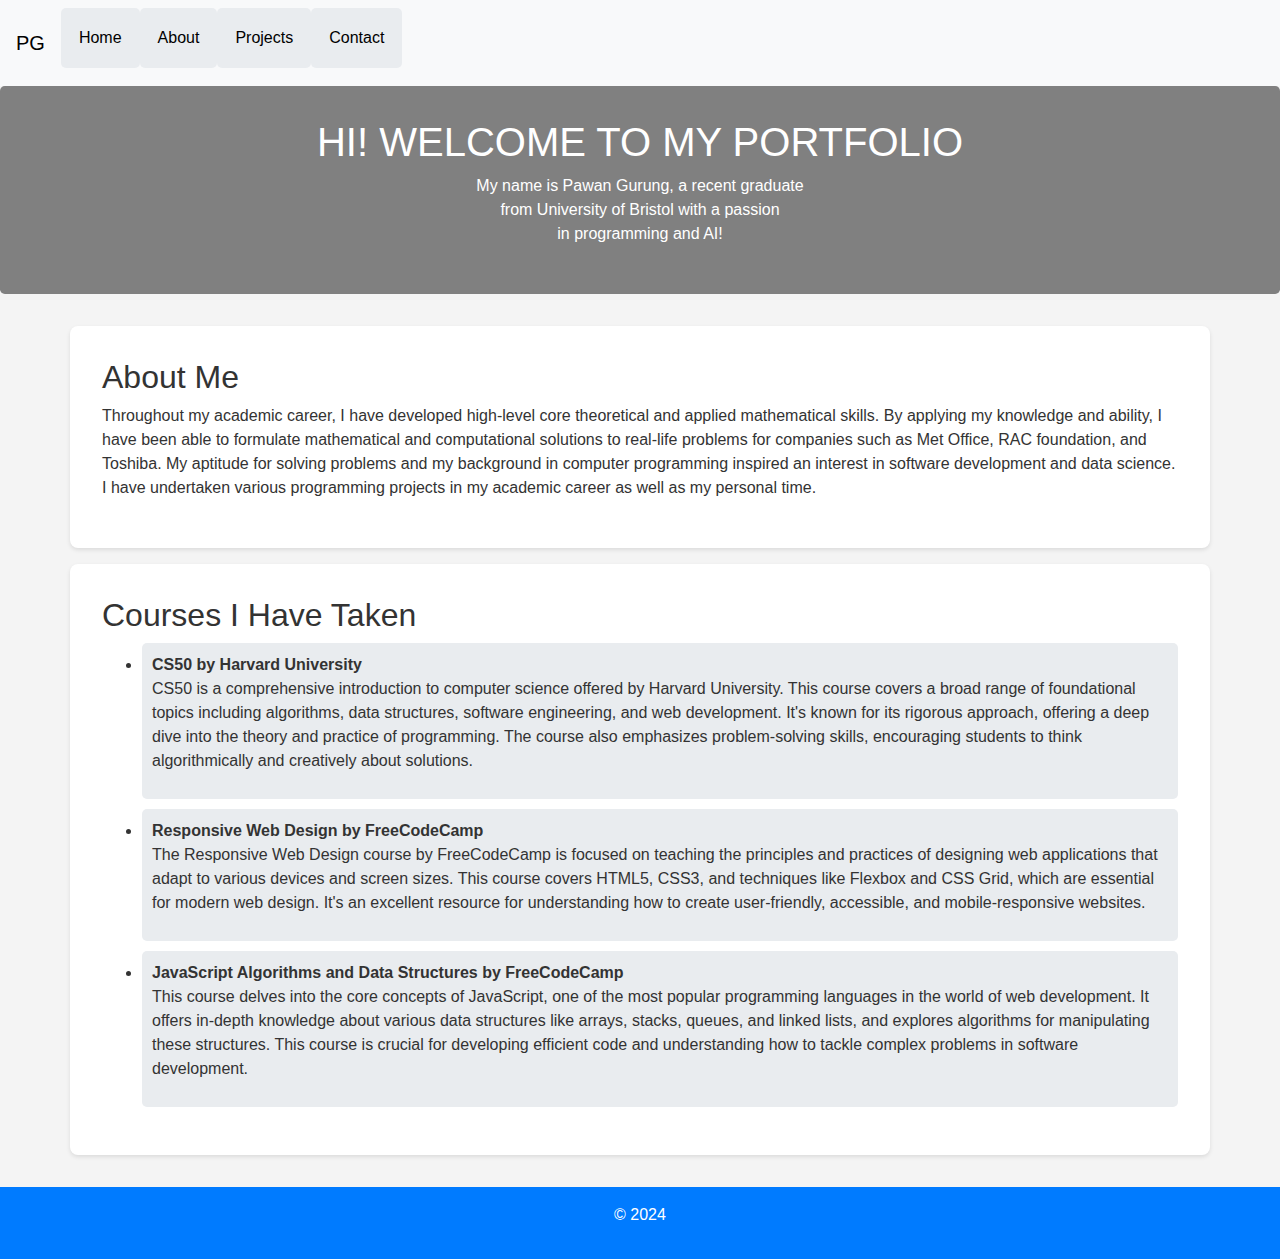
<file: Week 9 - HTML,CSS,JS/Homepage/index.html>
<!DOCTYPE html>
<html lang="en">
<head>
    <meta charset="UTF-8">
    <meta name="viewport" content="width=device-width, initial-scale=1.0">
    <title>My Website</title>
    <link rel="stylesheet" href="https://cdn.jsdelivr.net/npm/bootstrap@4.5.3/dist/css/bootstrap.min.css">
    <link href="styles.css" rel="stylesheet">
</head>
<body>
    <nav class="navbar navbar-expand-lg navbar-light bg-light">
        <a class="navbar-brand" href="index.html">PG</a>
        <button class="navbar-toggler" type="button" data-toggle="collapse" data-target="#navbarNav" aria-controls="navbarNav" aria-expanded="false" aria-label="Toggle navigation">
            <span class="navbar-toggler-icon"></span>
        </button>
        <div class="collapse navbar-collapse" id="navbarNav">
            <ul class="navbar-nav">
                <li class="nav-item active">
                    <a class="nav-link" href="index.html">Home <span class="sr-only">(current)</span></a>
                </li>
                <li class="nav-item">
                    <a class="nav-link" href="about.html">About</a>
                </li>
                <li class="nav-item">
                    <a class="nav-link" href="projects.html">Projects</a>
                </li>
                <li class="nav-item">
                    <a class="nav-link" href="contact.html">Contact</a>
                </li>
            </ul>
        </div>
    </nav>

    <header class="jumbotron">
        <h1>HI! WELCOME TO MY PORTFOLIO</h1>
        <p>My name is Pawan Gurung, a recent graduate <br>
            from University of Bristol with a passion <br>
            in programming and AI!
        </p>
    </header>

    <section class="container">
        <h2>About Me</h2>
        <p>Throughout my academic career, I have developed high-level core theoretical and applied mathematical skills. By applying my knowledge and ability, I have been able to formulate mathematical and computational solutions to real-life problems for companies such as Met Office, RAC foundation, and Toshiba.

            My aptitude for solving problems and my background in computer programming inspired an interest in software development and data science. I have undertaken various programming projects in my academic career
            as well as my personal time.</p>
    </section>
    <section class="container">
        <h2>Courses I Have Taken</h2>
        <ul>
            <li>
                <strong>CS50 by Harvard University</strong>
                <p>CS50 is a comprehensive introduction to computer science offered by Harvard University. This course covers a broad range of foundational topics including algorithms, data structures, software engineering, and web development. It's known for its rigorous approach, offering a deep dive into the theory and practice of programming. The course also emphasizes problem-solving skills, encouraging students to think algorithmically and creatively about solutions.</p>
            </li>
            <li>
                <strong>Responsive Web Design by FreeCodeCamp</strong>
                <p>The Responsive Web Design course by FreeCodeCamp is focused on teaching the principles and practices of designing web applications that adapt to various devices and screen sizes. This course covers HTML5, CSS3, and techniques like Flexbox and CSS Grid, which are essential for modern web design. It's an excellent resource for understanding how to create user-friendly, accessible, and mobile-responsive websites.</p>
            </li>
            <li>
                <strong>JavaScript Algorithms and Data Structures by FreeCodeCamp</strong>
                <p>This course delves into the core concepts of JavaScript, one of the most popular programming languages in the world of web development. It offers in-depth knowledge about various data structures like arrays, stacks, queues, and linked lists, and explores algorithms for manipulating these structures. This course is crucial for developing efficient code and understanding how to tackle complex problems in software development.</p>
            </li>
        </ul>
    </section>
    

    <footer class="text-center">
        <p>&copy; 2024 </p>
    </footer>

    <script src="https://code.jquery.com/jquery-3.5.1.slim.min.js"></script>
    <script src="https://cdn.jsdelivr.net/npm/bootstrap@4.5.3/dist/js/bootstrap.bundle.min.js"></script>
    <script src="script.js"></script>
</body>
</html>
</file>
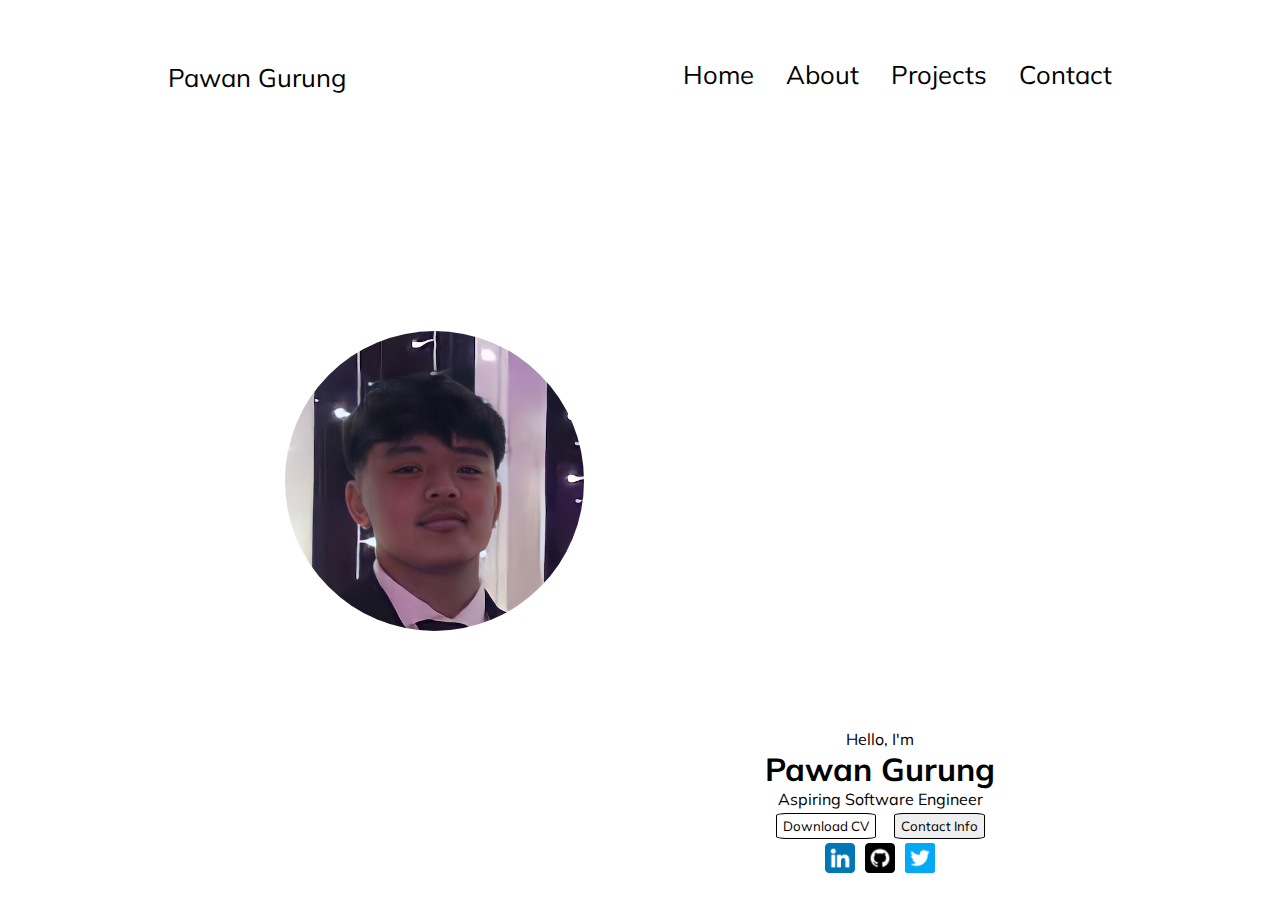
<file: Week 9 - HTML,CSS,JS/Portfolio/index.html>
<!DOCTYPE html>
<html lang="en">
<head>
    <meta charset="UTF-8">
    <meta name="viewport" content="width=device-width, initial-scale=1.0">
    <title>Document</title>
    <link rel="stylesheet" href="styles.css" />
    <link rel="preconnect" href="https://fonts.googleapis.com">
<link rel="preconnect" href="https://fonts.gstatic.com" crossorigin>
<link href="https://fonts.googleapis.com/css2?family=Mulish:ital,wght@0,200..1000;1,200..1000&display=swap" rel="stylesheet">
</head>
<body>
    <nav id="desktop-nav">
        <div class="logo">Pawan Gurung</div>
        <div>
            <ul class="nav-links">
                <li><a href="#">Home</a></li>
                <li><a href="#">About</a></li>
                <li><a href="#">Projects</a></li>
                <li><a href="#">Contact</a></li>
            </ul>
        </div>
    </nav>
    <nav id="mobile-nav">
        <div class="logo">Pawan Gurung</div>
        <div class="mobile-menu">
            <div class="mobile-icon" onclick="toggleMenu()">
            <span></span>
            <span></span>
            <span></span>
        </div>
        <div class="menu-links">
            <li><a href="#" onclick="toggleMenu()">Home</a></li>
            <li><a href="#" onclick="toggleMenu()">About</a></li>
            <li><a href="#" onclick="toggleMenu()">Projects</a></li>
            <li><a href="#" onclick="toggleMenu()">Contact</a></li>
        </div>
        </div>
    </nav>
    <section id="homepage">
        <div class="profile-pic-container">
            <img src="./Items/IMG_5165.png" alt="profile pic" id="profile-pic">
        </div>
        <div class="text-container">
            <p class="text-container-p1">Hello, I'm</p>
            <h1 class="title">Pawan Gurung</h1>
            <p class="text-container-p2">Aspiring Software Engineer</p>
            <div class="btn-container">
                <button class="btn btn-color-1" onclick="window.open('./Items/Pawan_Gurung_CV.pdf')">Download CV</button>
                <button class="btn btn-color-2" onclick="">Contact Info</button>
            </div>
            <div id="socials-container">
                <img src="./Items/linkedin.png" alt="linkedin Logo" class="icon" onclick="location.href='https://www.linkedin.com/in/pawan-gurung-9a3489204/'" >
                <img src="./Items/github.png" alt="github Logo" class="icon" onclick="location.href='https://github.com/PawanGRG'" >
                <img src="./Items/twitter.png" alt="twitter Logo" class="icon" onclick="location.href='https://twitter.com/_pawan_gurung'" >

            </div>
        </div>
    </section>
    <script src="script.js"></script>
</body>
</html>
</file>
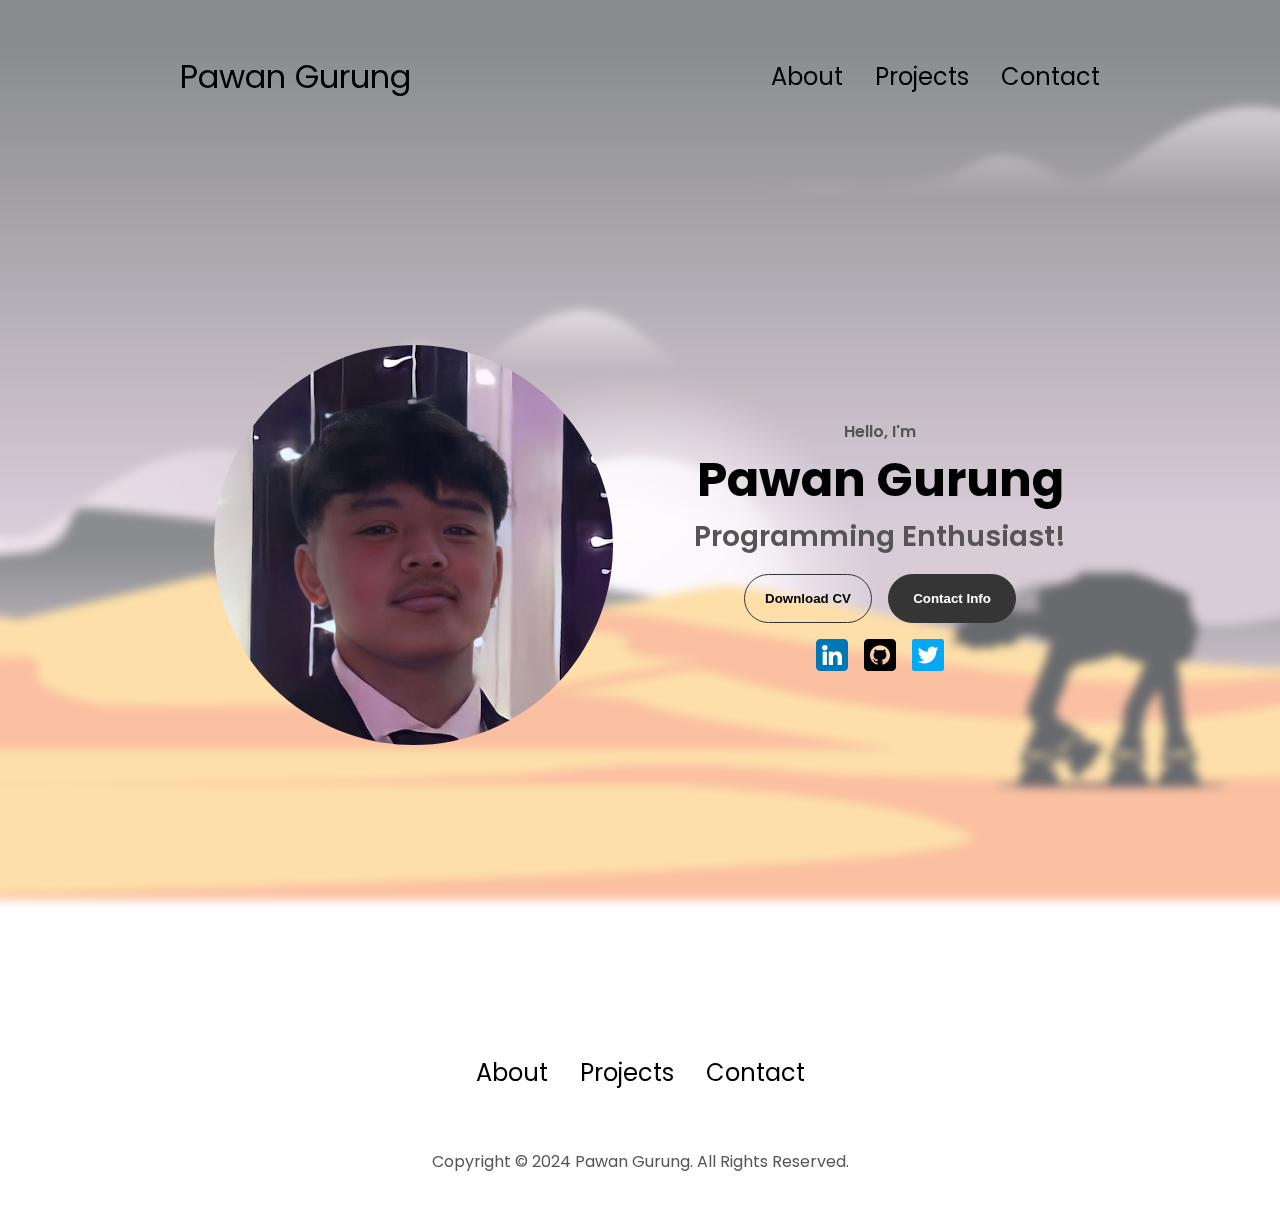
<file: Week 9 - HTML,CSS,JS/Trial/index.html>
<!DOCTYPE html>
<html lang="en">
  <head>
    <meta charset="UTF-8" />
    <meta http-equiv="X-UA-Compatible" content="IE=edge" />
    <meta name="viewport" content="width=device-width, initial-scale=1.0" />
    <title>My Portfolio</title>
    <link rel="stylesheet" href="styles.css" />
  </head>
  <body>
    <nav id="desktop-nav">
        <a href="index.html"><div class="logo">Pawan Gurung</div></a>
      <div>
        <ul class="nav-links">
          <li><a href="about.html">About</a></li>
          <li><a href="projects.html">Projects</a></li>
          <li><a href="contact.html">Contact</a></li>
        </ul>
      </div>
    </nav>
    <nav id="hamburger-nav">
    <a href="index.html"><div class="logo">Pawan Gurung</div></a>
      <div class="hamburger-menu">
        <div class="hamburger-icon" onclick="toggleMenu()">
          <span></span>
          <span></span>
          <span></span>
        </div>
        <div class="menu-links">
          <li><a href="#about" onclick="toggleMenu()">About</a></li>
          <li><a href="#experience" onclick="toggleMenu()">Experience</a></li>
          <li><a href="#projects" onclick="toggleMenu()">Projects</a></li>
          <li><a href="#contact" onclick="toggleMenu()">Contact</a></li>
        </div>
      </div>
    </nav>
    <section id="profile">
      <div class="section__pic-container">
        <img src="./Items/IMG_5165.png" alt="profile picture" />
      </div>
      <div class="section__text">
        <p class="section__text__p1">Hello, I'm</p>
        <h1 class="title">Pawan Gurung</h1>
        <p class="section__text__p2">Programming Enthusiast!</p>
        <div class="btn-container">
          <button
            class="btn btn-color-2"
            onclick="window.open('./items/Pawan_Gurung_CV.pdf')"
          >
            Download CV
          </button>
          <button class="btn btn-color-1" onclick="location.href='./#contact'">
            Contact Info
          </button>
        </div>
        <div id="socials-container">
          <img
            src="./Items/linkedin.png"
            alt="My LinkedIn profile"
            class="icon"
            onclick="location.href='https://www.linkedin.com/in/pawan-gurung-9a3489204/'"
          />
          <img
            src="./Items/github.png"
            alt="My Github profile"
            class="icon"
            onclick="location.href='https://github.com/PawanGRG'"
          />
          <img
            src="./Items/twitter.png"
            alt="My Twitter profile"
            class="icon"
            onclick="location.href='https://twitter.com/_pawan_gurung'"
          />
        </div>
      </div>
    </section>
    <footer>
      <nav>
        <div class="nav-links-container">
          <ul class="nav-links">
            <li><a href="about.html">About</a></li>
            <li><a href="projects.html">Projects</a></li>
            <li><a href="contact.html">Contact</a></li>
          </ul>
        </div>
      </nav>
      <p>Copyright &#169; 2024 Pawan Gurung. All Rights Reserved.</p>
    </footer>
    <script src="script.js"></script>
  </body>
</html>
</file>
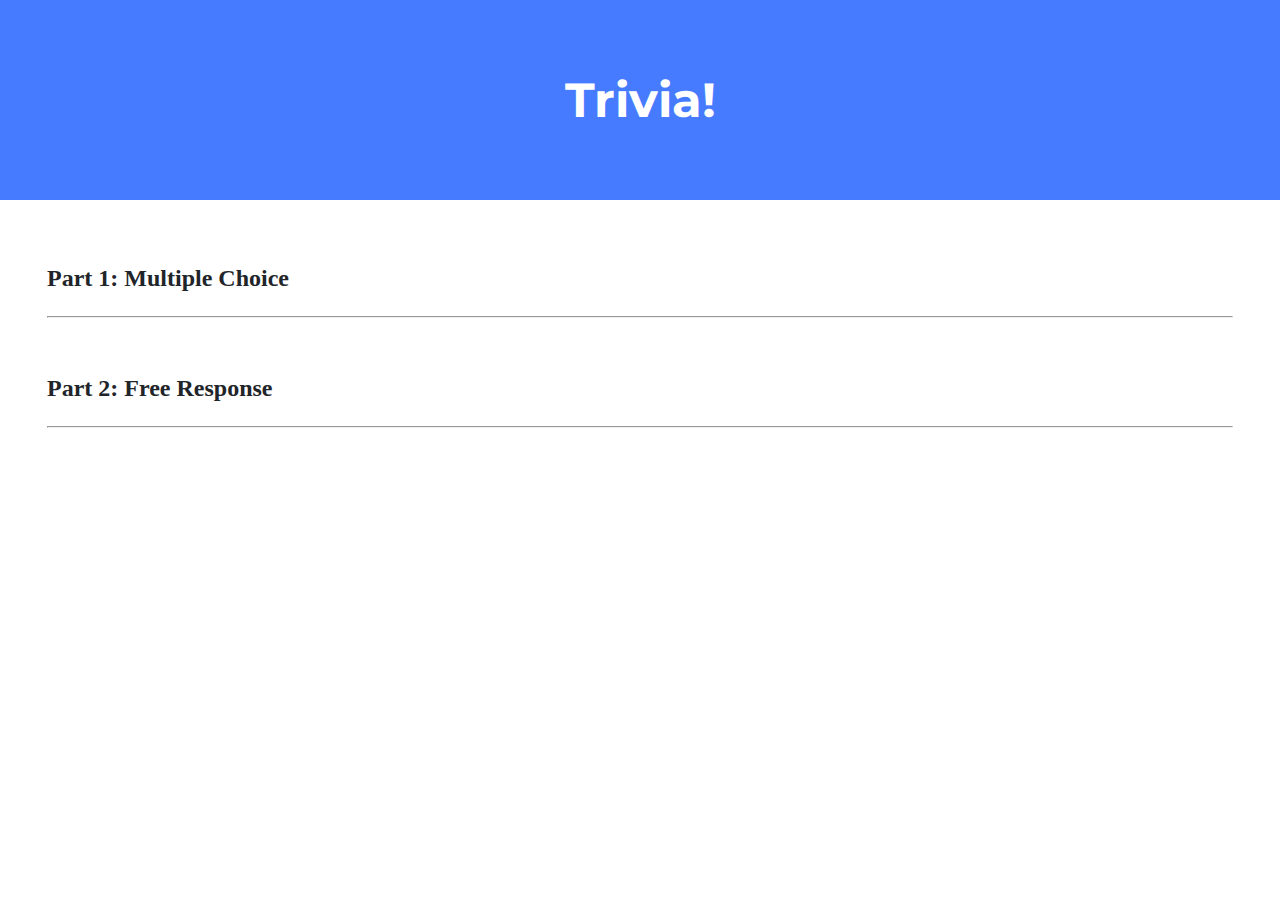
<file: Week 9 - HTML,CSS,JS/Trivia/index.html>
<!DOCTYPE html>
<html lang="en">
    <head>
        <link href="https://fonts.googleapis.com/css2?family=Montserrat:wght@500&display=swap" rel="stylesheet">
        <link href="styles.css" rel="stylesheet">
        <title>Trivia!</title>
        <script>
            // TODO: Add code to check answers to questions
        </script>
    </head>
    <body>
        <div class="header">
            <h1>Trivia!</h1>
        </div>

        <div class="container">
            <div class="section">
                <h2>Part 1: Multiple Choice</h2>
                <hr>
                <!-- TODO: Add multiple choice question here -->
            </div>

            <div class="section">
                <h2>Part 2: Free Response</h2>
                <hr>
                <!-- TODO: Add free response question here -->
            </div>
        </div>
    </body>
</html>
</file>
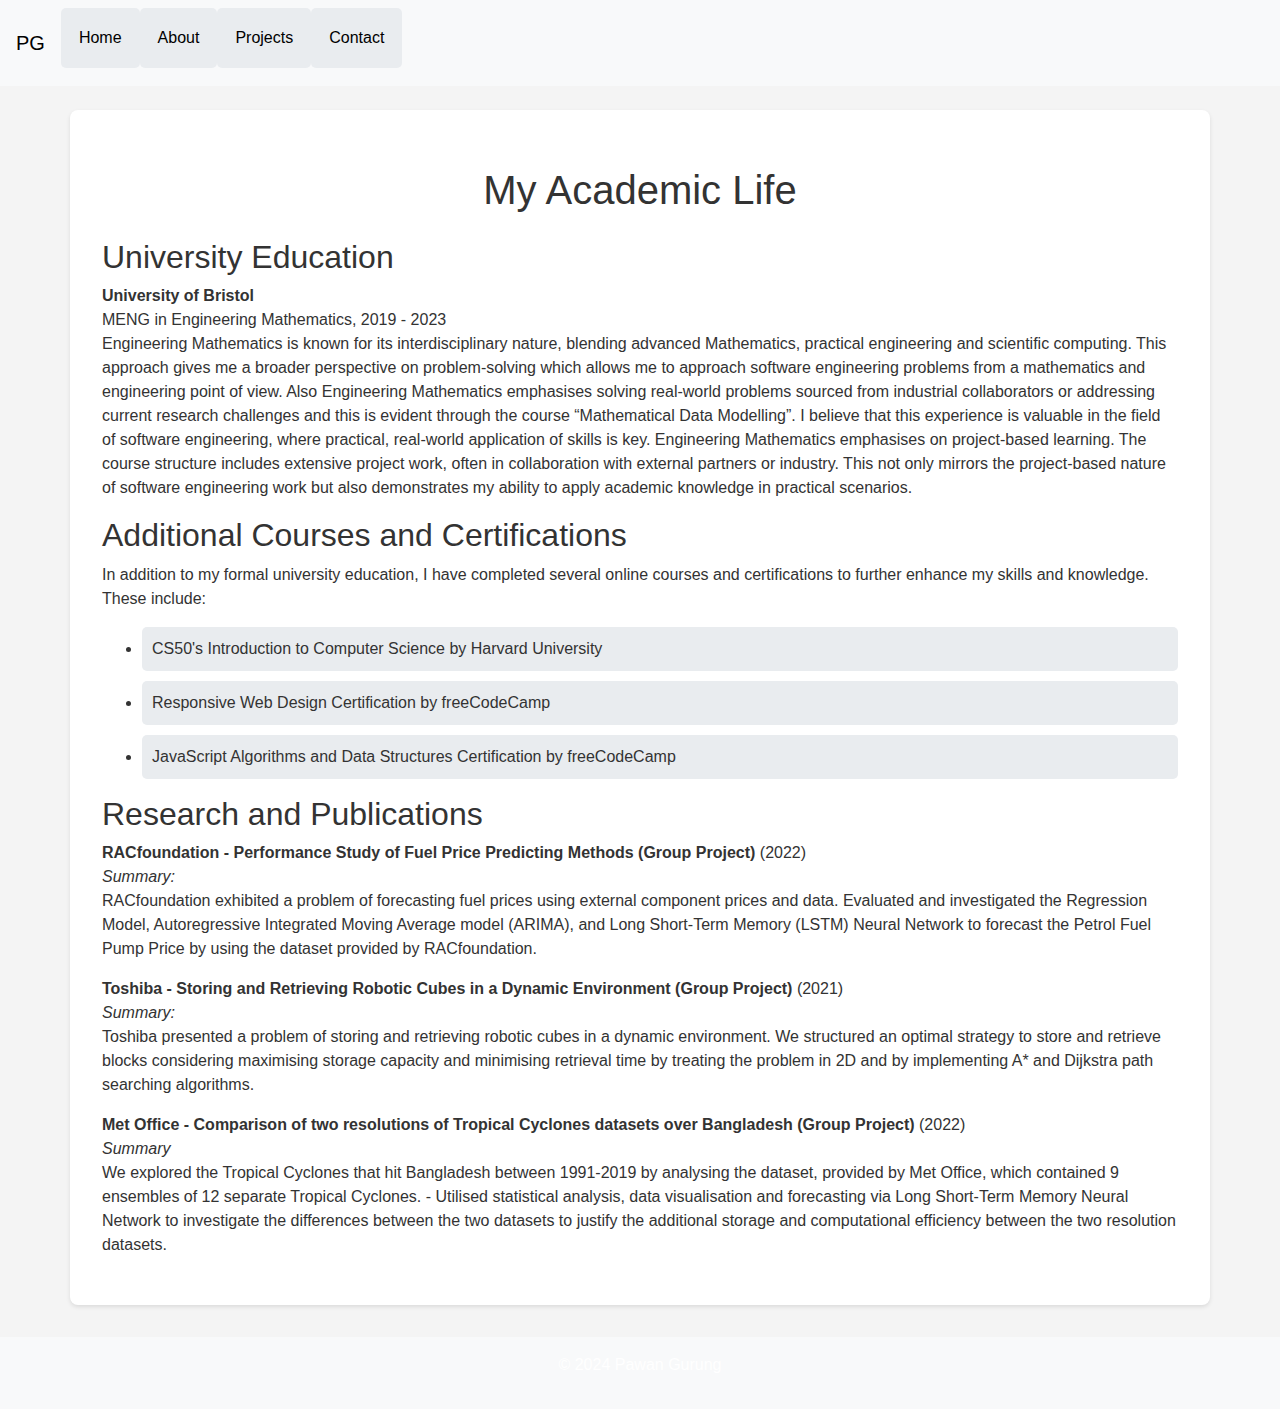
<file: Week 9 - HTML,CSS,JS/Homepage/about.html>
<!DOCTYPE html>
<html lang="en">
<head>
    <meta charset="UTF-8">
    <meta name="viewport" content="width=device-width, initial-scale=1.0">
    <title>About Me - Academic Life</title>
    <link rel="stylesheet" href="https://cdn.jsdelivr.net/npm/bootstrap@4.5.3/dist/css/bootstrap.min.css">
    <link href="styles.css" rel="stylesheet">
</head>
<body>
    <nav class="navbar navbar-expand-lg navbar-light bg-light">
        <a class="navbar-brand" href="index.html">PG</a>
        <button class="navbar-toggler" type="button" data-toggle="collapse" data-target="#navbarNav" aria-controls="navbarNav" aria-expanded="false" aria-label="Toggle navigation">
            <span class="navbar-toggler-icon"></span>
        </button>
        <div class="collapse navbar-collapse" id="navbarNav">
            <ul class="navbar-nav">
                <li class="nav-item">
                    <a class="nav-link" href="index.html">Home</a>
                </li>
                <li class="nav-item active">
                    <a class="nav-link" href="about.html">About <span class="sr-only">(current)</span></a>
                </li>
                <li class="nav-item">
                    <a class="nav-link" href="projects.html">Projects</a>
                </li>
                <li class="nav-item">
                    <a class="nav-link" href="contact.html">Contact</a>
                </li>
            </ul>
        </div>
    </nav>
    <section class="container my-4">
        <h1 class="text-center my-4">My Academic Life</h1>
        <h2>University Education</h2>
        <p>
            <strong>University of Bristol</strong><br>
            MENG in Engineering Mathematics, 2019 - 2023<br>
            Engineering Mathematics is known for its interdisciplinary nature, blending advanced Mathematics, practical engineering and scientific computing. This approach gives me a broader perspective on problem-solving which allows me to approach software engineering problems from a mathematics and engineering point of view.
Also Engineering Mathematics emphasises solving real-world problems sourced from industrial collaborators or addressing current research challenges and this is evident through the course “Mathematical Data Modelling”. I believe that this experience is valuable in the field of software engineering, where practical, real-world application of skills is key.
Engineering Mathematics emphasises on project-based learning. The course structure includes extensive project work, often in collaboration with external partners or industry. This not only mirrors the project-based nature of software engineering work but also demonstrates my ability to apply academic knowledge in practical scenarios. 

        </p>
        <h2 id="aboutText" onclick="changeTextColor()">Additional Courses and Certifications</h2>
        <p>
            In addition to my formal university education, I have completed several online courses and certifications to further enhance my skills and knowledge. These include:
            <ul>
                <li>CS50's Introduction to Computer Science by Harvard University</li>
                <li>Responsive Web Design Certification by freeCodeCamp</li>
                <li>JavaScript Algorithms and Data Structures Certification by freeCodeCamp</li>
            </ul>
        </p>
        <h2>Research and Publications</h2>
        <p>
            <strong>RACfoundation - Performance Study of Fuel Price Predicting Methods (Group Project)</strong> (2022)<br>
            <em>Summary:</em><br>
            RACfoundation exhibited a problem of forecasting fuel prices using external component prices and data. Evaluated and investigated the Regression Model, Autoregressive Integrated Moving Average model (ARIMA), and Long Short-Term Memory (LSTM) Neural Network to forecast the Petrol Fuel Pump Price by using the dataset provided by RACfoundation.
        </p>
        <p>
            <strong>Toshiba - Storing and Retrieving Robotic Cubes in a Dynamic Environment (Group Project)</strong> (2021)<br>
            <em>Summary:</em><br>
            Toshiba presented a problem of storing and retrieving robotic cubes in a dynamic environment. We structured an optimal strategy to store and retrieve blocks considering maximising storage capacity and minimising retrieval time by treating the problem in 2D and by implementing A* and Dijkstra path searching algorithms.
        </p>
        <p>
            <strong>Met Office - Comparison of two resolutions of Tropical Cyclones datasets over Bangladesh (Group Project)</strong> (2022)<br>
            <em>Summary</em><br>
            We explored the Tropical Cyclones that hit Bangladesh between 1991-2019 by analysing the dataset, provided by Met Office, which contained 9 ensembles of 12 separate Tropical Cyclones. - Utilised statistical analysis, data visualisation and forecasting via Long Short-Term Memory Neural Network to investigate the differences between the two datasets to justify the additional storage and computational efficiency between the two resolution datasets.
        </p>


    </section>
    <footer class="text-center bg-light py-3">
        <p>&copy; 2024 Pawan Gurung</p>
    </footer>

    <script src="https://code.jquery.com/jquery-3.5.1.slim.min.js"></script>
    <script src="https://cdn.jsdelivr.net/npm/bootstrap@4.5.3/dist/js/bootstrap.bundle.min.js"></script>
    <script src="script.js"></script>
</body>
</html>
</file>
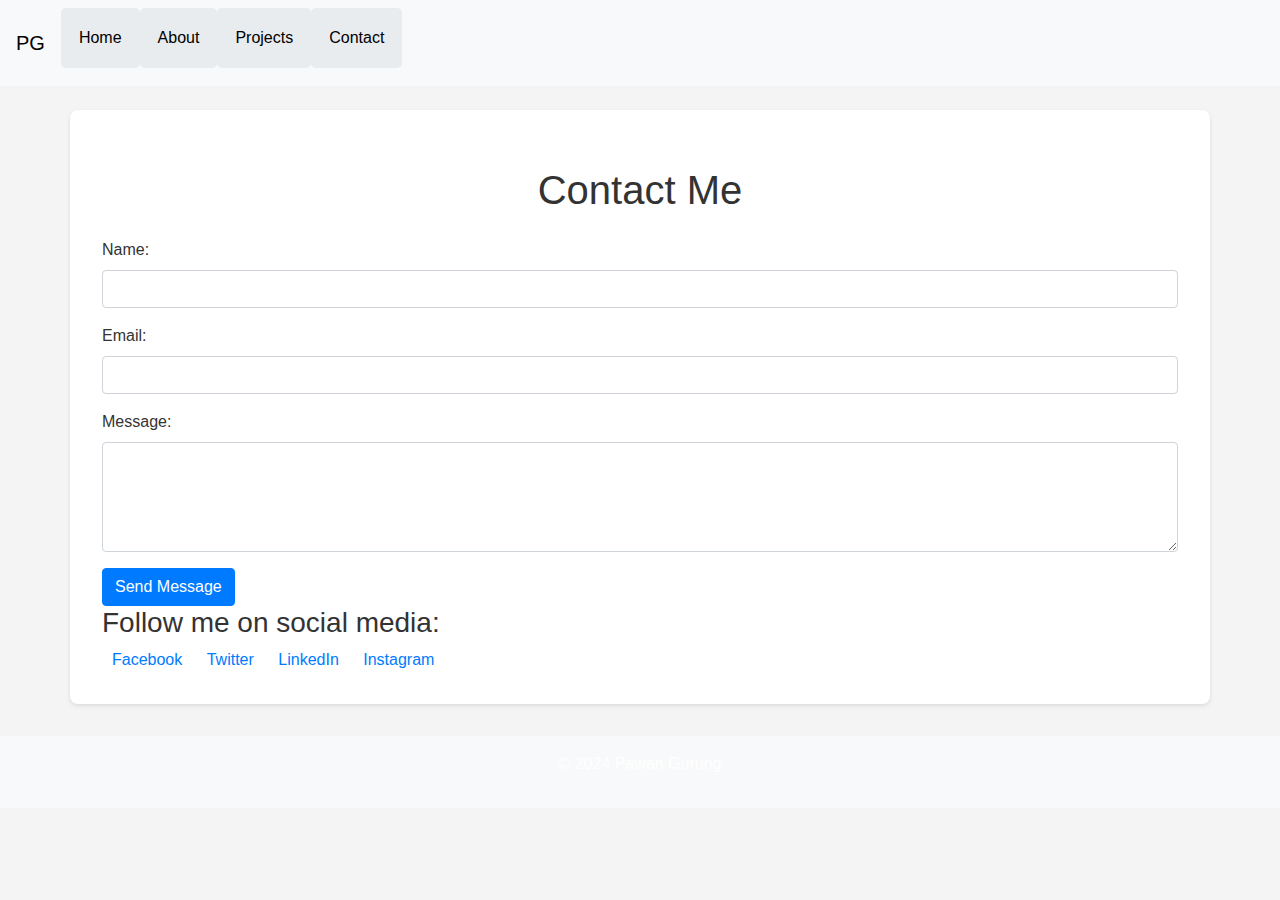
<file: Week 9 - HTML,CSS,JS/Homepage/contact.html>
<!DOCTYPE html>
<html lang="en">
<head>
    <meta charset="UTF-8">
    <meta name="viewport" content="width=device-width, initial-scale=1.0">
    <title>Contact Me</title>
    <link rel="stylesheet" href="https://cdn.jsdelivr.net/npm/bootstrap@4.5.3/dist/css/bootstrap.min.css">
    <link href="styles.css" rel="stylesheet">
</head>
<body>
    <nav class="navbar navbar-expand-lg navbar-light bg-light">
        <a class="navbar-brand" href="index.html">PG</a>
        <button class="navbar-toggler" type="button" data-toggle="collapse" data-target="#navbarNav" aria-controls="navbarNav" aria-expanded="false" aria-label="Toggle navigation">
            <span class="navbar-toggler-icon"></span>
        </button>
        <div class="collapse navbar-collapse" id="navbarNav">
            <ul class="navbar-nav">
                <li class="nav-item">
                    <a class="nav-link" href="index.html">Home</a>
                </li>
                <li class="nav-item">
                    <a class="nav-link" href="about.html">About</a>
                </li>
                <li class="nav-item">
                    <a class="nav-link" href="projects.html">Projects</a>
                </li>
                <li class="nav-item active">
                    <a class="nav-link" href="contact.html">Contact <span class="sr-only">(current)</span></a>
                </li>
            </ul>
        </div>
    </nav>

    <section class="container my-4">
        <h1 class="text-center my-4">Contact Me</h1>

        <form id="contact-form" action="path_to_backend_script" method="post">
            <div class="form-group">
                <label for="name">Name:</label>
                <input type="text" class="form-control" id="name" name="name" required>
            </div>
            <div class="form-group">
                <label for="email">Email:</label>
                <input type="email" class="form-control" id="email" name="email" required>
            </div>
            <div class="form-group">
                <label for="message">Message:</label>
                <textarea class="form-control" id="message" name="message" rows="4" required></textarea>
            </div>
            <button type="submit" class="btn btn-primary">Send Message</button>
        </form>
        <div class="social-media-links">
            <h3>Follow me on social media:</h3>
            <a href="your_facebook_profile_url" target="_blank">Facebook</a>
            <a href="your_twitter_profile_url" target="_blank">Twitter</a>
            <a href="your_linkedin_profile_url" target="_blank">LinkedIn</a>
            <a href="your_instagram_profile_url" target="_blank">Instagram</a>
        </div>
    </section>
    <footer class="text-center bg-light py-3">
        <p>&copy; 2024 Pawan Gurung</p>
    </footer>

    <script src="https://code.jquery.com/jquery-3.5.1.slim.min.js"></script>
    <script src="script.js"></script>
    <script src="https://cdn.jsdelivr.net/npm/bootstrap@4.5.3/dist/js/bootstrap.bundle.min.js"></script>
</body>
</html>
</file>
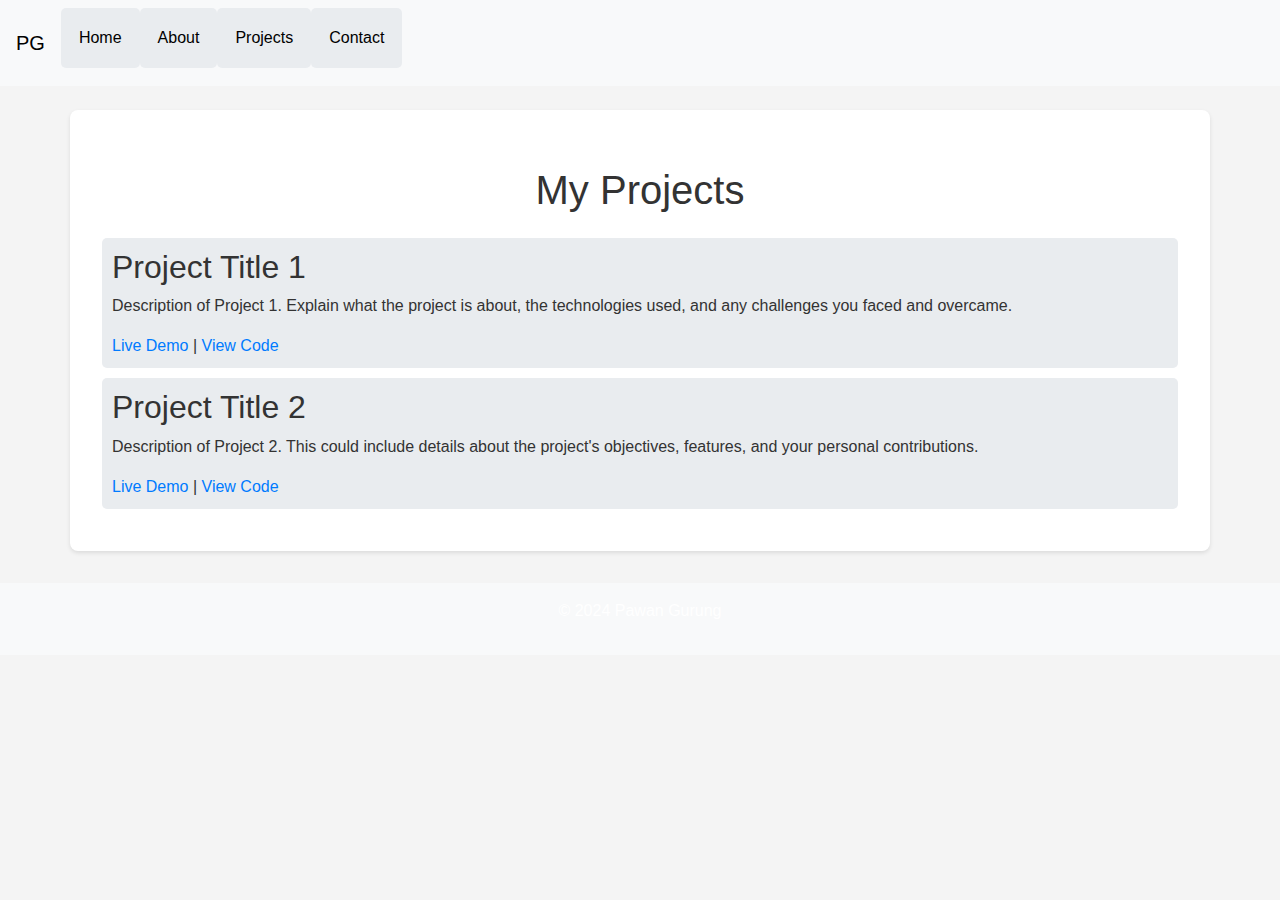
<file: Week 9 - HTML,CSS,JS/Homepage/projects.html>
<!DOCTYPE html>
<html lang="en">
<head>
    <meta charset="UTF-8">
    <meta name="viewport" content="width=device-width, initial-scale=1.0">
    <title>My Projects</title>
    <link rel="stylesheet" href="https://cdn.jsdelivr.net/npm/bootstrap@4.5.3/dist/css/bootstrap.min.css">
    <link href="styles.css" rel="stylesheet">
</head>
<body>
    <nav class="navbar navbar-expand-lg navbar-light bg-light">
        <a class="navbar-brand" href="index.html">PG</a>
        <button class="navbar-toggler" type="button" data-toggle="collapse" data-target="#navbarNav" aria-controls="navbarNav" aria-expanded="false" aria-label="Toggle navigation">
            <span class="navbar-toggler-icon"></span>
        </button>
        <div class="collapse navbar-collapse" id="navbarNav">
            <ul class="navbar-nav">
                <li class="nav-item">
                    <a class="nav-link" href="index.html">Home</a>
                </li>
                <li class="nav-item">
                    <a class="nav-link" href="about.html">About</a>
                </li>
                <li class="nav-item">
                    <a class="nav-link" href="projects.html">Projects</a>
                </li>
                <li class="nav-item">
                    <a class="nav-link" href="contact.html">Contact</a>
                </li>
        
            </ul>
        </div>
    </nav>

    <section class="container my-4">
        <h1 class="text-center my-4">My Projects</h1>

        <div class="project-item">
            <h2>Project Title 1</h2>
            <p>Description of Project 1. Explain what the project is about, the technologies used, and any challenges you faced and overcame.</p>
            <a href="link_to_project_demo" target="_blank">Live Demo</a> | 
            <a href="link_to_project_code" target="_blank">View Code</a>
        </div>

        <div class="project-item">
            <h2>Project Title 2</h2>
            <p>Description of Project 2. This could include details about the project's objectives, features, and your personal contributions.</p>
            <a href="link_to_project_demo" target="_blank">Live Demo</a> | 
            <a href="link_to_project_code" target="_blank">View Code</a>
        </div>
    </section>

    <footer class="text-center bg-light py-3">
        <p>&copy; 2024 Pawan Gurung</p>
    </footer>

    <script src="https://code.jquery.com/jquery-3.5.1.slim.min.js"></script>
    <script src="script.js"></script>
    <script src="https://cdn.jsdelivr.net/npm/bootstrap@4.5.3/dist/js/bootstrap.bundle.min.js"></script>
</body>
</html>
</file>
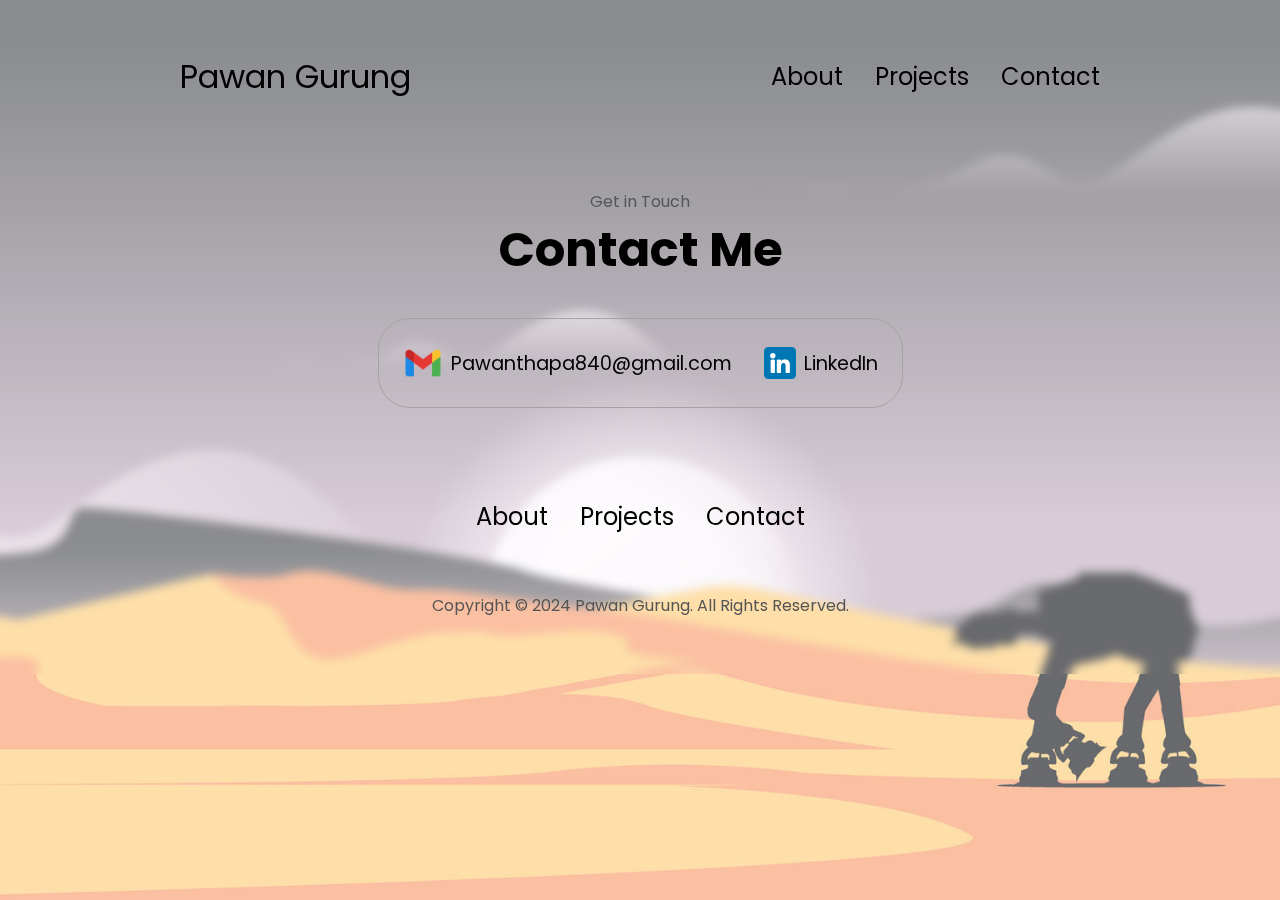
<file: Week 9 - HTML,CSS,JS/Trial/contact.html>
<!DOCTYPE html>
<html lang="en">
  <head>
    <meta charset="UTF-8" />
    <meta http-equiv="X-UA-Compatible" content="IE=edge" />
    <meta name="viewport" content="width=device-width, initial-scale=1.0" />
    <title>My Portfolio</title>
    <link rel="stylesheet" href="styles.css" />
  </head>
  <body>
    <nav id="desktop-nav">
        <a href="index.html"><div class="logo">Pawan Gurung</div></a>
      <div>
        <ul class="nav-links">
            <li><a href="about.html">About</a></li>
            <li><a href="projects.html">Projects</a></li>
            <li><a href="contact.html">Contact</a></li>
        </ul>
      </div>
    </nav>
    <nav id="hamburger-nav">
        <a href="index.html"><div class="logo">Pawan Gurung</div></a>
      <div class="hamburger-menu">
        <div class="hamburger-icon" onclick="toggleMenu()">
          <span></span>
          <span></span>
          <span></span>
        </div>
        <div class="menu-links">
          <li><a href="#about" onclick="toggleMenu()">About</a></li>
          <li><a href="#experience" onclick="toggleMenu()">Experience</a></li>
          <li><a href="#projects" onclick="toggleMenu()">Projects</a></li>
          <li><a href="#contact" onclick="toggleMenu()">Contact</a></li>
        </div>
      </div>
    </nav>
    <section id="contact">
        <p class="section__text__p1">Get in Touch</p>
        <h1 class="title">Contact Me</h1>
        <div class="contact-info-upper-container">
          <div class="contact-info-container">
            <img
              src="./Items/icons8-gmail-48.png"
              alt="Email icon"
              class="icon contact-icon email-icon"
            />
            <p><a href="mailto:pawanthapa840@gmail.com">Pawanthapa840@gmail.com</a></p>
          </div>
          <div class="contact-info-container">
            <img
              src="./Items/linkedin.png"
              alt="LinkedIn icon"
              class="icon contact-icon"
            />
            <p><a href="https://www.linkedin.com/in/pawan-gurung-9a3489204/">LinkedIn</a></p>
          </div>
        </div>
      </section>
    <footer>
      <nav>
        <div class="nav-links-container">
          <ul class="nav-links">
            <li><a href="about.html">About</a></li>
            <li><a href="projects.html">Projects</a></li>
            <li><a href="contact.html">Contact</a></li>
          </ul>
        </div>
      </nav>
      <p>Copyright &#169; 2024 Pawan Gurung. All Rights Reserved.</p>
    </footer>
    <script src="script.js"></script>
  </body>
</html>
</file>
<file: Week 9 - HTML,CSS,JS/Homepage/styles.css>
body {
    font-family: 'Arial', sans-serif;
    color: #333;
    background-color: #f4f4f4;
    margin: 0;
    padding: 0;
}

.navbar {
    background-color: white;
}

.navbar-brand, .navbar-nav .nav-link {
    color: black !important;
}

.navbar-brand:hover, .navbar-nav .nav-link:hover {
    color: #f8f9fa !important;
}

header.jumbotron {
    background-color: grey;
    color: #fff;
    padding: 2rem;
    text-align: center;
}

.container {
    background-color: #fff;
    padding: 2rem;
    margin-top: 1rem;
    border-radius: 8px;
    box-shadow: 0 2px 4px rgba(0, 0, 0, 0.1);
}

footer {
    background-color: #007bff;
    color: #fff;
    padding: 1rem;
    text-align: center;
    margin-top: 2rem;
}

.project-item, ul li {
    background-color: #e9ecef; 
    margin-bottom: 10px; 
    padding: 10px; 
    border-radius: 5px; 
}

.social-media-links a {
    display: inline-block;
    margin: 0 10px;
    color: #007bff;
    text-decoration: none;
}

.social-media-links a:hover {
    text-decoration: underline;
}


.text-center {
    text-align: center;
}

.my-4 {
    margin-top: 1.5rem;
    margin-bottom: 1.5rem;
}

.py-3 {
    padding-top: 1rem;
    padding-bottom: 1rem;
}

@media (max-width: 768px) {
    .navbar {
        text-align: center;
    }
}
</file>
<file: Week 9 - HTML,CSS,JS/Portfolio/styles.css>
/* General Aesthetic of the Website */


@import url("https://fonts.googleapis.com/css2?family=Mulish:ital,wght@0,200..1000;1,200..1000&display=swap");
html {
    scroll-behavior: smooth;
}

* {
    margin:0;
    padding: 0;
    font-family: Mulish, sans-serif;
}




/* Navigation Bar Styling */ 
nav, .nav-links {
    display: flex;
}


nav {
    justify-content: space-around;
    align-items: center;
    height: 17vh;
}

.nav-links {
    gap: 2rem;
    list-style: none;
    font-size: 1.6rem;
}

.logo {
    font-size: 1.6rem;
}
.logo:hover {
    cursor: default;
}


a {
    color: black;
    text-decoration: none;
    text-decoration-color: white;
    overflow: hidden;
    position: relative;
    display: inline-block;
}

a::before, a::after {
    content: '';
    position: absolute;
    width: 100%;
    left: 0;
}

a::before {
    background-color:darkgray;
    height: 2px;
    bottom: 0;
    transform-origin: 100% 50%;
    transform: scaleX(0);
    transition: transform .3s cubic-bezier(0.76, 0, 0.24, 1);
}

a::after {
    content: attr(data-replace);
    height: 100%;
    top:0;
    transform-origin:100% 50% ;
    transform: translate3d(200%, 0, 0);
    transition: transform .3s cubic-bezier(0.76,0,0.24,1);
    color: black;
}
a:hover::before {
    transform-origin: 0% 50%;
    transform: scaleX(1);
  }
a:hover::after {
    transform: translate3d(0, 0, 0);
  }
  

  /* Responsive Web Design */ 

  #mobile-nav {
    display: none;
  }

 .mobile-menu {
    position: relative;
    display: inline-block;
 }

 .mobile-icon {
    display: flex;
    flex-direction: column;
    justify-content: space-between;
    height: 24px;
    width: 30px;
    cursor: pointer;
 }

 .mobile-icon span {
    width: 100%;
    height: 2px;
    background-color: black;
    transition: all 0.3 ease-in-out;
 }

 .menu-links {
    position: fixed; 
    top: 0;
    left: 0;
    width: 100%; 
    height: 100vh; 
    background-color: white;
    display: flex; 
    flex-direction: column;
    justify-content: center; 
    align-items: center; 
    transform: translateX(-100%);
    transition: transform 0.3s ease-in-out;
}

 .menu-links a {
    display: block;
    padding: 10px;
    text-align: center;
    font-size: 1.5rem;
    color: black;
    text-decoration: none;
    transition: all 0.3 ease-in-out;
 }

 .menu-links li {
    list-style: none;
 }

 .menu-links.open {
    transform: translateX(0);
 }

 @media screen and (max-width: 800px) {
    #desktop-nav {
        display: none;
    }
    #mobile-nav {
        display: flex;
    }

 }



 /* HOME PAGE */ 
section {
    padding-top: 4vh;
    height: 96vh;
    margin: 0 10rem;
    box-sizing: border-box;
    min-height: fit-content;
}

#homepage {
    display: flex;
    justify-content: center;
    gap: 5rem;
    height: 80vh;
}




 .profile-pic-container {
    display: flex;
    height: 400px;
    width: 400px;
    margin: auto 0;
 }

 .profile-pic-container img {
    border-radius: 100%;
    max-width: 100%;
    height: 300px;
 }

.text-container {
    display: flex;
    flex-direction: column;
    align-items: center;
    justify-content: flex-end;
    text-align: center;
}

.btn-container {
    display: flex;
    justify-content: flex-end;
    gap: 10px;
}

#socials-container {
    display: flex;
    justify-content: flex-end;
    gap: 10px;
}

 #socials-container  img {
    width: 30px;;
    height: 30px;
    cursor: pointer;

 }

 .btn-container button {
    border: 1px solid black;
    border-radius: 10%;
    padding: 4px 6px;
    margin: 4px;
 }

.btn-color-1 {
    background-color: white;
 }
</file>
<file: Week 9 - HTML,CSS,JS/Trial/styles.css>
/* GENERAL */

@import url("https://fonts.googleapis.com/css2?family=Poppins:wght@300;400;500;600&display=swap");

* {
  margin: 0;
  padding: 0;
}

body {
  font-family: "Poppins", sans-serif;
  background-image: url(./Items/background2.jpg);
  background-repeat: no-repeat;
  background-position: center;
  background-attachment: fixed;
  background-size: cover;
  backdrop-filter: blur(5px);
}

html {
  scroll-behavior: smooth;
}

p {
  color: rgb(85, 85, 85);
}

/* TRANSITION */

a,
.btn {
  transition: all 300ms ease;
}

/* DESKTOP NAV */

nav,
.nav-links {
  display: flex;
}

nav {
  justify-content: space-around;
  align-items: center;
  height: 17vh;
}

.nav-links {
  gap: 2rem;
  list-style: none;
  font-size: 1.5rem;
}

a {
  color: black;
  text-decoration: none;
  text-decoration-color: white;
}

a:hover {
  color: grey;
  text-decoration: underline;
  text-underline-offset: 1rem;
  text-decoration-color: rgb(181, 181, 181);
}

.logo {
  font-size: 2rem;
}

.logo:hover {
  cursor: default;
}

/* HAMBURGER MENU */

#hamburger-nav {
  display: none;
}

.hamburger-menu {
  position: relative;
  display: inline-block;
}

.hamburger-icon {
  display: flex;
  flex-direction: column;
  justify-content: space-between;
  height: 24px;
  width: 30px;
  cursor: pointer;
}

.hamburger-icon span {
  width: 100%;
  height: 2px;
  background-color: black;
  transition: all 0.3 ease-in-out;
}

.menu-links {
  position: absolute;
  top: 100%;
  right: 0;
  background-color: white;
  width: fit-content;
  max-height: 0;
  overflow: hidden;
  transition: all 0.3 ease-in-out;
}

.menu-links a {
  display: block;
  padding: 10px;
  text-align: center;
  font-size: 1.5rem;
  color: black;
  text-decoration: none;
  transition: all 0.3 ease-in-out;
}

.menu-links li {
  list-style: none;
}

.menu-links.open {
  max-height: 300px;
}

.hamburger-icon.open span:first-child {
  transform: rotate(45deg) translate(10px, 5px);
}

.hamburger-icon.open span:nth-child(2) {
  opacity: 0;
}

.hamburger-icon.open span:last-child {
  transform: rotate(-45deg) translate(10px, -5px);
}

.hamburger-icon span:first-child {
  transform: none;
}

.hamburger-icon span:first-child {
  opacity: 1;
}

.hamburger-icon span:first-child {
  transform: none;
}

/* SECTIONS */

section {
  padding-top: 4vh;
  height: 96vh;
  margin: 0 10rem;
  box-sizing: border-box;
  min-height: fit-content;
}

.section-container {
  display: flex;
}

/* PROFILE SECTION */

#profile {
  display: flex;
  justify-content: center;
  gap: 5rem;
  height: 80vh;
}

.section__pic-container {
  display: flex;
  height: 400px;
  width: 400px;
  margin: auto 0;
}

.section__pic-container img {
  border-radius: 100%;
}

.section__text {
  align-self: center;
  text-align: center;
}

.section__text p {
  font-weight: 600;
}

.section__text__p1 {
  text-align: center;
}

.section__text__p2 {
  font-size: 1.75rem;
  margin-bottom: 1rem;
}

.title {
  font-size: 3rem;
  text-align: center;
}

#socials-container {
  display: flex;
  justify-content: center;
  margin-top: 1rem;
  gap: 1rem;
}

/* ICONS */

.icon {
  cursor: pointer;
  height: 2rem;
}

/* BUTTONS */

.btn-container {
  display: flex;
  justify-content: center;
  gap: 1rem;
}

.btn {
  font-weight: 600;
  transition: all 300ms ease;
  padding: 1rem;
  width: 8rem;
  border-radius: 2rem;
}

.btn-color-1,
.btn-color-2 {
  border: rgb(53, 53, 53) 0.1rem solid;
}

.btn-color-1:hover,
.btn-color-2:hover {
  cursor: pointer;
}

.btn-color-1,
.btn-color-2:hover {
  background: rgb(53, 53, 53);
  color: white;
}

.btn-color-1:hover {
  background: rgb(0, 0, 0);
}

.btn-color-2 {
  background: none;
}

.btn-color-2:hover {
  border: rgb(255, 255, 255) 0.1rem solid;
}

.btn-container {
  gap: 1rem;
}

/* ABOUT SECTION */

#about {
  position: relative;
}

.about-containers {
  gap: 2rem;
  margin-bottom: 2rem;
  margin-top: 2rem;
}

.about-details-container {
  justify-content: center;
  flex-direction: column;
}

.about-containers,
.about-details-container {
  display: flex;
}

.about-pic {
  border-radius: 2rem;
}

.arrow {
  position: absolute;
  right: -5rem;
  bottom: 2.5rem;
}

.details-container {
  padding: 1.5rem;
  flex: 1;
  background: transparent;
  border-radius: 2rem;
  border: rgb(3, 3, 3) 0.1rem solid;
  border-color: rgb(46, 44, 44);
  text-align: center;
}

.section-container {
  gap: 4rem;
  height: 80%;
}

.section__pic-container {
  height: 400px;
  width: 400px;
  margin: auto 0;
}

.icon-about {
  width: 100px; 
  height: 33px;
  padding: 0px;
  margin: 0px;
  background: transparent;
}


/* EXPERIENCE SECTION */

#experience {
  position: relative;
}

.experience-sub-title {
  color: rgb(85, 85, 85);
  font-weight: 600;
  font-size: 1.75rem;
  margin-bottom: 2rem;
}

.experience-details-container {
  display: flex;
  justify-content: center;
  flex-direction: column;
}

.article-container {
  display: flex;
  text-align: initial;
  flex-wrap: wrap;
  flex-direction: row;
  gap: 2.5rem;
  justify-content: space-around;
}

article {
  display: flex;
  width: 10rem;
  justify-content: space-around;
  gap: 0.5rem;
}

article .icon {
  cursor: default;
}

/* PROJECTS SECTION */

#projects {
  position: relative;
}

.color-container {
  border-color: rgb(163, 163, 163);
  background: rgb(250, 250, 250);
}

.project-img {
  border-radius: 2rem;
  width: 90%;
  height: 90%;
}

.project-title {
  margin: 1rem;
  color: black;
}

.project-btn {
  color: black;
  border-color: rgb(163, 163, 163);
}

/* CONTACT */

#contact {
  display: flex;
  justify-content: center;
  flex-direction: column;
  height: 70vh;
}

.contact-info-upper-container {
  display: flex;
  justify-content: center;
  border-radius: 2rem;
  border: rgb(53, 53, 53) 0.1rem solid;
  border-color: rgb(163, 163, 163);
  background: (250, 250, 250);
  margin: 2rem auto;
  padding: 0.5rem;
}

.contact-info-container {
  display: flex;
  align-items: center;
  justify-content: center;
  gap: 0.5rem;
  margin: 1rem;
}

.contact-info-container p {
  font-size: larger;
}

.contact-icon {
  cursor: default;
}

.email-icon {
  height: 2.5rem;
}

/* FOOTER SECTION */

footer {
  height: 26vh;
  margin: 0 1rem;
}

footer p {
  text-align: center;
}

@media screen and (max-width: 1400px) {
  #profile {
    height: 83vh;
    margin-bottom: 6rem;
  }
  .about-containers {
    flex-wrap: wrap;
  }
  #contact,
  #projects {
    height: fit-content;
  }
}

@media screen and (max-width: 1200px) {
  #desktop-nav {
    display: none;
  }
  #hamburger-nav {
    display: flex;
  }
  #experience,
  .experience-details-container {
    margin-top: 2rem;
  }
  #profile,
  .section-container {
    display: block;
  }
  .arrow {
    display: none;
  }
  section,
  .section-container {
    height: fit-content;
  }
  section {
    margin: 0 5%;
  }
  .section__pic-container {
    width: 275px;
    height: 275px;
    margin: 0 auto 2rem;
  }
  .about-containers {
    margin-top: 0;
  }
}

@media screen and (max-width: 600px) {
  #contact,
  footer {
    height: 40vh;
  }
  #profile {
    height: 83vh;
    margin-bottom: 0;
  }
  article {
    font-size: 1rem;
  }
  footer nav {
    height: fit-content;
    margin-bottom: 2rem;
  }
  .about-containers,
  .contact-info-upper-container,
  .btn-container {
    flex-wrap: wrap;
  }
  .contact-info-container {
    margin: 0;
  }
  .contact-info-container p,
  .nav-links li a {
    font-size: 1rem;
  }
  .experience-sub-title {
    font-size: 1.25rem;
  }
  .logo {
    font-size: 1.5rem;
  }
  .nav-links {
    flex-direction: column;
    gap: 0.5rem;
    text-align: center;
  }
  .section__pic-container {
    width: auto;
    height: 46vw;
    justify-content: center;
  }
  .section__text__p2 {
    font-size: 1.25rem;
  }
  .title {
    font-size: 2rem;
  }
  .text-container {
    text-align: justify;
  }
}
</file>
<file: Week 9 - HTML,CSS,JS/Trivia/styles.css>
body {
    background-color: #fff;
    color: #212529;
    font-size: 1rem;
    font-weight: 400;
    line-height: 1.5;
    margin: 0;
    text-align: left;
}

.container {
    margin-left: auto;
    margin-right: auto;
    padding-left: 15px;
    padding-right: 15px;
}

.header {
    background-color: #477bff;
    color: #fff;
    margin-bottom: 2rem;
    padding: 2rem 1rem;
    text-align: center;
}

.section {
    padding: 0.5rem 2rem 1rem 2rem;
}

.section:hover {
    background-color: #f5f5f5;
    transition: color 2s ease-in-out, background-color 0.15s ease-in-out;
}

h1 {
    font-family: 'Montserrat', sans-serif;
    font-size: 48px;
}

button, input[type="submit"] {
    background-color: #d9edff;
    border: 1px solid transparent;
    border-radius: 0.25rem;
    font-size: 0.95rem;
    font-weight: 400;
    line-height: 1.5;
    padding: 0.375rem 0.75rem;
    text-align: center;
    transition: color 0.15s ease-in-out, background-color 0.15s ease-in-out, border-color 0.15s ease-in-out, box-shadow 0.15s ease-in-out;
    vertical-align: middle;
}


input[type="text"] {
    line-height: 1.8;
    width: 25%;
}

input[type="text"]:hover {
    background-color: #f5f5f5;
    transition: color 2s ease-in-out, background-color 0.15s ease-in-out;
}
</file>
